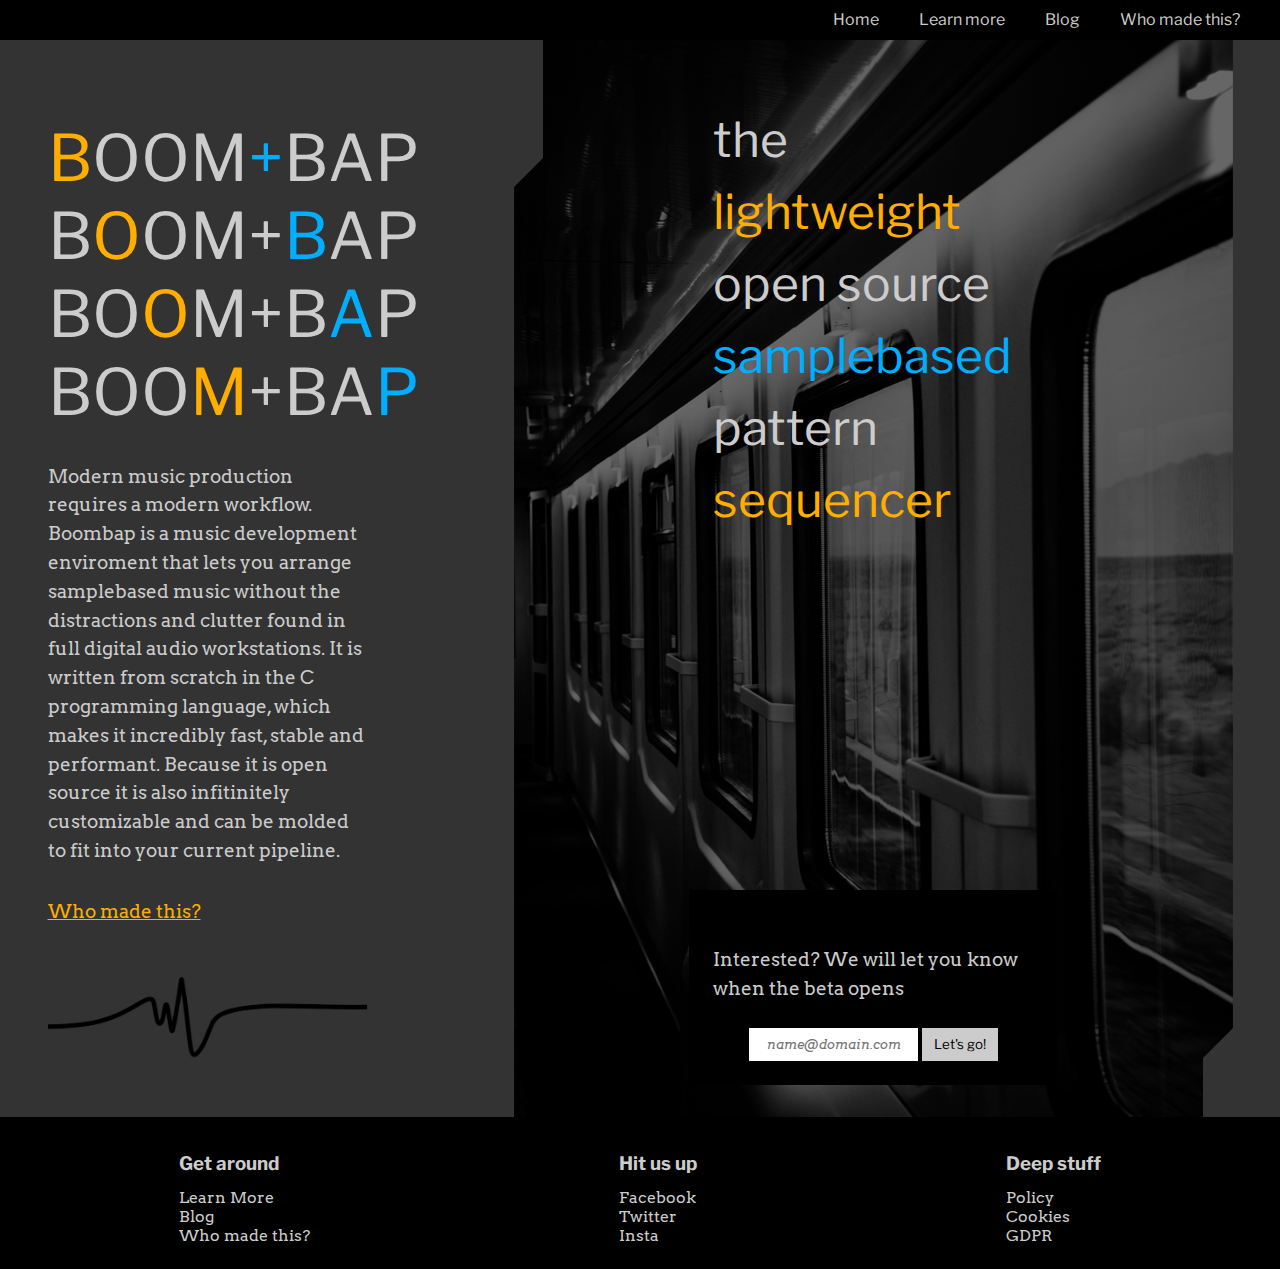
<file: index.html>
<!DOCTYPE html>
<html lang="en">
  <head>
    <meta charset="UTF-8" />
    <meta http-equiv="X-UA-Compatible" content="IE=edge" />
    <meta name="viewport" content="width=device-width, initial-scale=1.0" />
    <title>B O O M + B A P</title>
    <link rel="stylesheet" href="./css/main.css" />
  </head>
  <body>
    <header>
      <nav>
        <a href="./index.html">Home</a>
        <a href="#">Learn more</a>
        <a href="#">Blog</a>
        <a href="./who.html">Who made this?</a>
      </nav>
    </header>
    <main>
      <div class="col-grid">
        <div class="left-side">
          <div class="boom-bap-header">
            <div><span data-orange>B</span>OOM<span data-blue>+</span>BAP</div>
            <div>B<span data-orange>O</span>OM+<span data-blue>B</span>AP</div>
            <div>BO<span data-orange>O</span>M+B<span data-blue>A</span>P</div>
            <div>BOO<span data-orange>M</span>+BA<span data-blue>P</span></div>
          </div>
          <p class="boom-bap-text">
            Modern music production requires a modern workflow. Boombap is a
            music development enviroment that lets you arrange samplebased music
            without the distractions and clutter found in full digital audio
            workstations. It is written from scratch in the C programming
            language, which makes it incredibly fast, stable and performant.
            Because it is open source it is also infitinitely customizable and
            can be molded to fit into your current pipeline.
          </p>
          <p>
            <a href="./who.html" data-orange> Who made this?</a>
          </p>
          <img src="./img/wave.png" alt="" />
        </div>
        <div class="right-side">
          <img src="./img/bg_one.png" alt="" />
          <p class="boom-bap-slogan">
            the <span data-orange>lightweight</span> open source
            <span data-blue>samplebased</span> pattern
            <span data-orange>sequencer</span>
          </p>
          <div class="contact-me">
            <p>Interested? We will let you know when the beta opens</p>
            <form>
              <label>
                <input type="email" placeholder="name@domain.com" data-email />
              </label>
              <button>Let's go!</button>
            </form>
          </div>
        </div>
      </div>
    </main>
    <footer class="col-grid">
      <div>
        <h3>Get around</h3>
        <ul>
          <li><a href="#">Learn More</a></li>
          <li><a href="#">Blog</a></li>
          <li><a href="./who.html">Who made this?</a></li>
        </ul>
      </div>

      <div>
        <h3>Hit us up</h3>
        <ul>
          <li><a href="#">Facebook</a></li>
          <li><a href="#">Twitter</a></li>
          <li><a href="#">Insta</a></li>
        </ul>
      </div>
      <div>
        <h3>Deep stuff</h3>
        <ul>
          <li><a href="#">Policy</a></li>
          <li><a href="#">Cookies</a></li>
          <li><a href="#">GDPR</a></li>
        </ul>
      </div>
    </footer>
  </body>
</html>
</file>
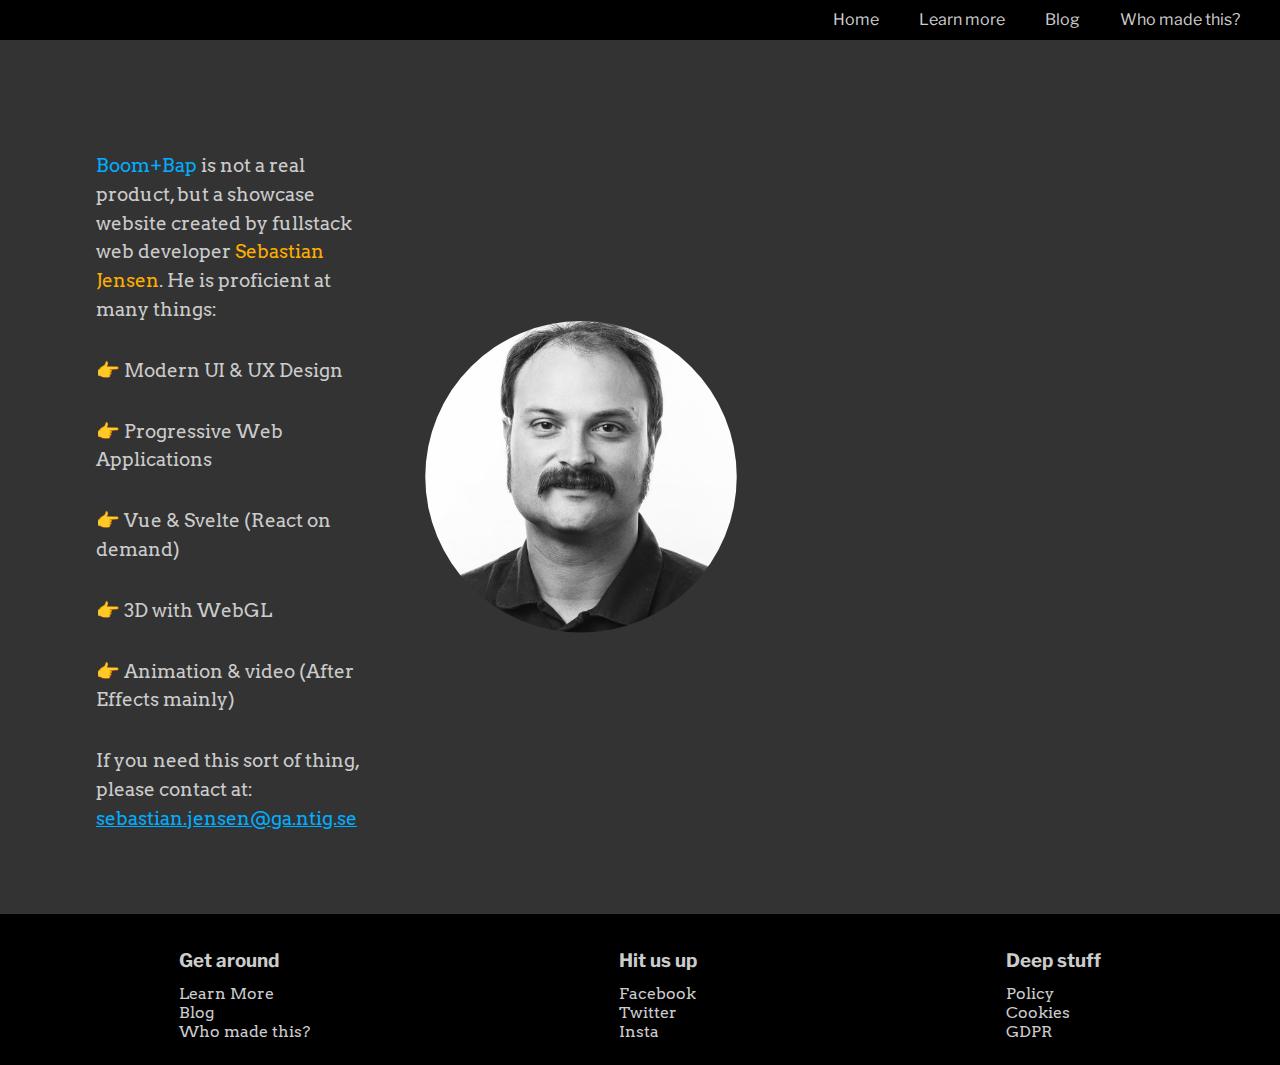
<file: who.html>
<!DOCTYPE html>
<html lang="en">
  <head>
    <meta charset="UTF-8" />
    <meta http-equiv="X-UA-Compatible" content="IE=edge" />
    <meta name="viewport" content="width=device-width, initial-scale=1.0" />
    <title>B O O M + B A P</title>
    <link rel="stylesheet" href="./css/main.css" />
  </head>
  <body>
    <header>
      <nav>
        <a href="./index.html">Home</a>
        <a href="#">Learn more</a>
        <a href="#">Blog</a>
        <a href="./who.html">Who made this?</a>
      </nav>
    </header>
    <main>
      <div class="who-wrapper">
        <div>
          <p>
            <span data-blue>Boom+Bap</span> is not a real product, but a
            showcase website created by fullstack web developer
            <span data-orange>Sebastian Jensen</span>. He is proficient at many
            things:
          </p>
          <p>👉 Modern UI & UX Design</p>
          <p>👉 Progressive Web Applications</p>
          <p>👉 Vue & Svelte (React on demand)</p>
          <p>👉 3D with WebGL</p>
          <p>👉 Animation & video (After Effects mainly)</p>
          <p>
            If you need this sort of thing, please contact at:
            <a href="mailto:sebastian.jensen@ga.ntig.se" data-blue
              >sebastian.jensen@ga.ntig.se</a
            >
          </p>
        </div>
        <img
          src="./img/sebastian-jensen.jpg"
          class="portait"
          alt="Sebastian Jensen portrait"
        />
      </div>
    </main>
    <footer class="col-grid">
      <div>
        <h3>Get around</h3>
        <ul>
          <li><a href="#">Learn More</a></li>
          <li><a href="#">Blog</a></li>
          <li><a href="./who.html">Who made this?</a></li>
        </ul>
      </div>

      <div>
        <h3>Hit us up</h3>
        <ul>
          <li><a href="#">Facebook</a></li>
          <li><a href="#">Twitter</a></li>
          <li><a href="#">Insta</a></li>
        </ul>
      </div>
      <div>
        <h3>Deep stuff</h3>
        <ul>
          <li><a href="#">Policy</a></li>
          <li><a href="#">Cookies</a></li>
          <li><a href="#">GDPR</a></li>
        </ul>
      </div>
    </footer>
  </body>
</html>
</file>
<file: css/main.css>
@import url("https://fonts.googleapis.com/css2?family=Arvo&family=Libre+Franklin:wght@900&display=swap");

* {
  margin: 0;
  padding: 0;
  box-sizing: border-box;
}

html {
  min-height: 100vh;
}

body {
  min-height: 100vh;
  background-color: #000;
  display: grid;
  grid-template-rows: auto 1fr auto;
}

body::-webkit-scrollbar {
  width: 0.25rem;
  background-color: #000;
}

body::-webkit-scrollbar-thumb {
  background-color: #00aeff;
}

header {
  background-color: #000;
}

header nav {
  display: flex;
  flex-direction: row;
  justify-content: flex-end;
  gap: 1.5rem;
  margin-right: 1.5rem;
  line-height: 2.5;
  height: 100%;
}

header nav a {
  display: block;
  margin-right: 1rem;
  font-family: "Libre Franklin";
  color: #ccc;
  text-decoration: none;
}

header nav a:hover {
  color: #ffae00;
}

main {
  background-color: #333;
}

p {
  margin-top: 2rem;
  font-family: "Arvo";
  font-size: 1.2rem;
  line-height: 1.5;
  width: 320px;
  text-align: left;
  color: #ccc;
}

p::selection {
  background-color: #00aeff;
  color: #333;
}

[data-orange] {
  color: #ffae00;
}

[data-blue] {
  color: #00aeff;
}

button {
  font-family: "Libre Franklin";
  background-color: #ccc;
  border: 0;
  line-height: 2.5;
  padding: 0 12px;
}

button:hover {
  background-color: #ffae00;
}

.col-grid {
  display: grid;
  align-items: center;
  justify-items: center;
  grid-auto-flow: column;
  min-height: 100%;
}

footer {
  background-color: #000;
  padding: 1.5rem;
}

footer h3 {
  color: #ccc;
  font-family: "Libre Franklin";
  line-height: 2.5;
}

footer ul {
  list-style: none;
}

footer a {
  color: #ccc;
  font-family: "Arvo";
  text-decoration: none;
}

footer a:hover {
  text-decoration: underline;
}

.boom-bap-header {
  margin-top: 2rem;
  color: #ccc;
  font-family: "Libre Franklin";
  user-select: none;
  font-size: 4rem;
}

.left-side img {
  margin-top: 2rem;
  width: 320px;
}

.right-side {
  min-height: 100%;
  width: 100%;
  background-repeat: no-repeat;
  display: grid;
  align-items: center;
  justify-items: center;
  position: relative;
}

.boom-bap-slogan {
  color: #ccc;
  font-family: "Libre Franklin";
  user-select: none;
  font-size: 3rem;
  position: absolute;
  top: 2rem;
}

.contact-me {
  padding: 1.5rem;
  background-color: #000;
  display: grid;
  align-items: center;
  justify-items: center;
  grid-gap: 1.5rem;
  position: absolute;
  bottom: 2rem;
}

.contact-me [data-email] {
  font-family: "Arvo";
  line-height: 2.5;
  font-style: italic;
  border: 0;
  padding-left: 2ch;
}

.right-side img {
  height: 100%;
  user-select: none;
  -moz-window-dragging: none;
}

.who-wrapper {
  padding: 5rem;
  display: grid;
  grid-template-columns: 2fr 1fr;
  align-items: center;
  justify-items: center;
  gap: 2rem;
  width: 50%;
  height: 100%;
}

.who-wrapper .portait {
  clip-path: circle(40% at 50% 50%);
  width: 320px;
  margin-left: 2rem;
}

.who-wrapper p {
  width: 100%;
  margin-left: 1rem;
}
</file>
